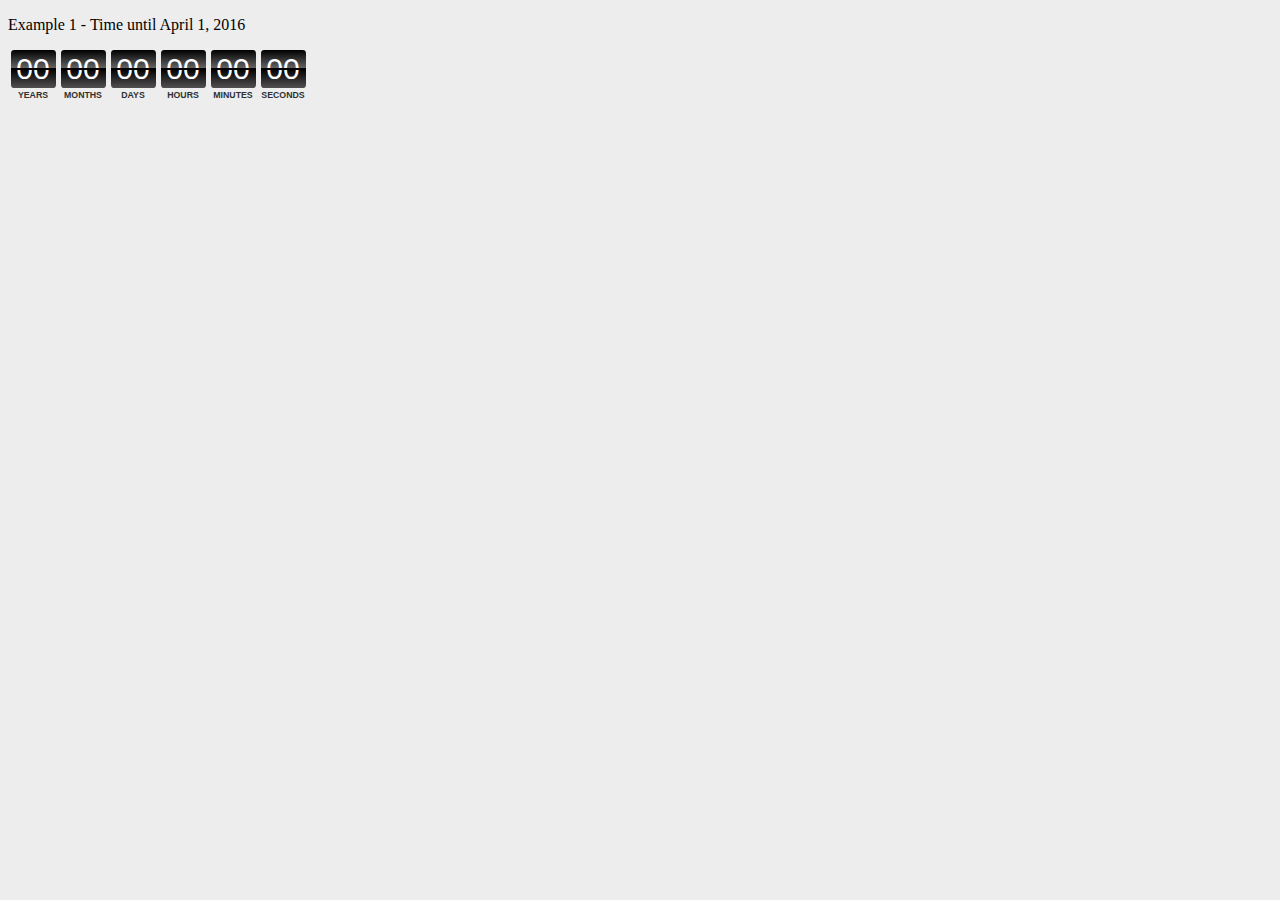
<file: 2016vote/js/ui/countdown_v5.0/examples 1.html>
﻿<!DOCTYPE html>
<html lang="en">
<head>
<meta http-equiv="Content-Type" content="text/html; charset=utf-8">
<title>Countdown Examples 1</title>


</head>
<body style="background-color:#EDEDED">





<p>Example 1 - Time until April 1, 2016</p>

<!-- START COUNTDOWN -->
<script src="countdown.js" type="text/javascript"></script>
<script type="application/javascript">

var myCountdownTest = new Countdown({
								 	year	: 2016,
									month	: 1, 
									day		: 1,
									width	: 300, 
									height	: 50
									});



</script>
<!-- END COUNTDOWN -->


</body>
</html>
</file>
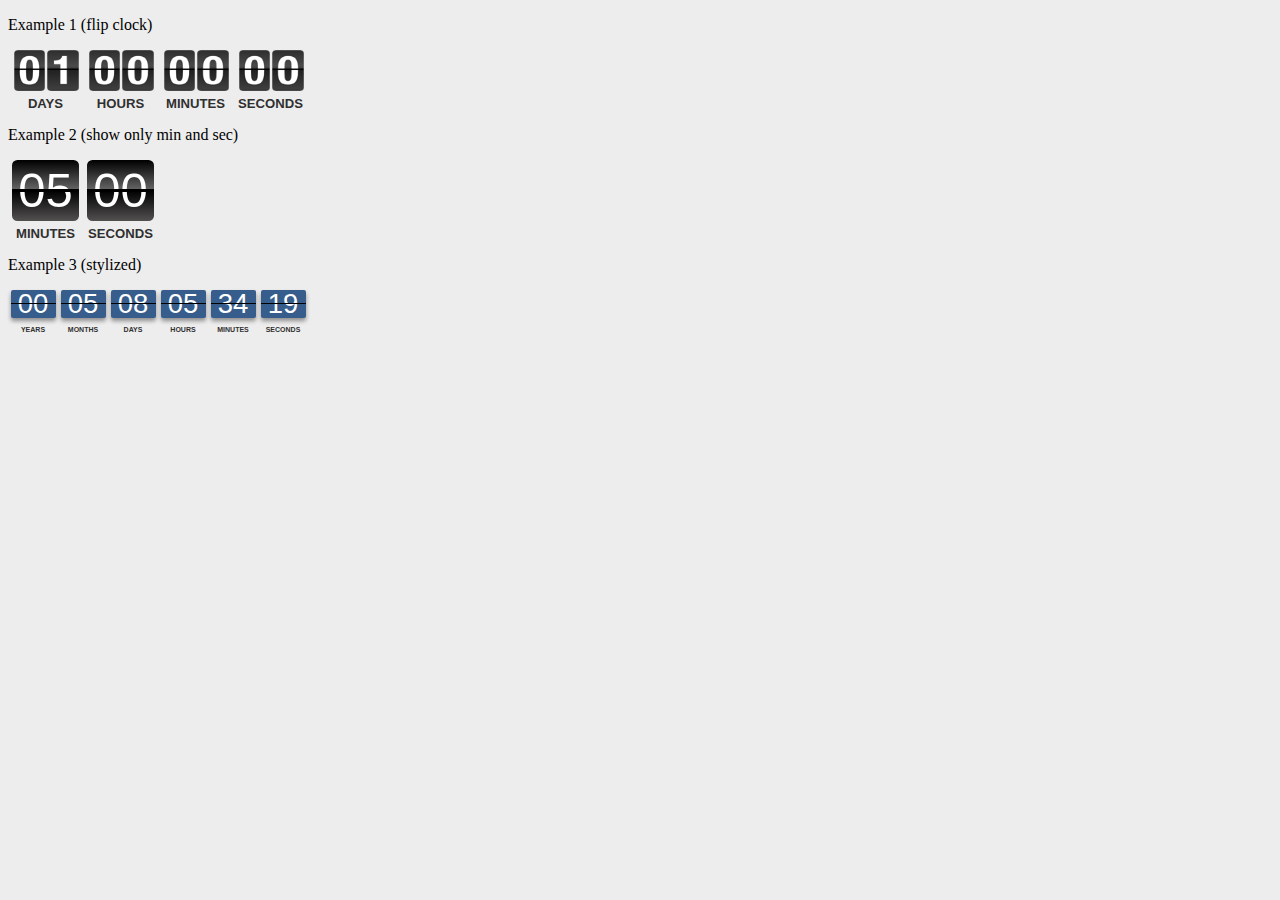
<file: 2016vote/js/ui/countdown_v5.0/examples 2.html>
﻿<!DOCTYPE html>
<html lang="en">
<head>
<meta http-equiv="Content-Type" content="text/html; charset=utf-8">
<title>Countdown Examples 2</title>

<!-- =========================================================== -->
<!-- COUNTDOWN NOTE: 
		When using more than one Countdown, 
		we recommend placing a reference 
		to the script once in HEAD -->
<!-- =========================================================== -->
<script src="countdown.js" type="text/javascript"></script>



</head>
<body style="background-color:#EDEDED">




<!-- =========================================================== -->
<p>Example 1 (flip clock)</p>
<!-- =========================================================== -->
<script type="application/javascript">
var myCountdown1 = new Countdown({
								 	time: 86400 * 1, // 86400 seconds = 1 day
									width:300, 
									height:60,  
									rangeHi:"day",
									style:"flip"	// <- no comma on last item!
									});

</script>



<!-- =========================================================== -->
<p>Example 2 (show only min and sec)</p>
<!-- =========================================================== -->
<script type="application/javascript">
var myCountdown2 = new Countdown({
									time: 300, 
									width:150, 
									height:80, 
									rangeHi:"minute"	// <- no comma on last item!
									});

</script>




<!-- =========================================================== -->
<p>Example 3 (stylized)</p>
<!-- =========================================================== -->
<script type="application/javascript">
var myCountdown4 = new Countdown({
								 	year: (new Date().getFullYear() + 1), 	// I'm cheating here... so I don't have to update this every year!
									//year: 2015, 							// This is what you would normally put in here... just a number for the year
									month:1, 
									day:1, 
									width:300, 
									height:40, 
									padding : 1.0, // Sets the text size to a percentage of the overall height. (I probably should have nemed this better.)
									numbers		: 	{
													font 	: "Arial",
													color	: "#FFFFFF",
													bkgd	: "#365D8B",
													fontSize : 200,
													rounded	: 0.15,				// percentage of size 
													shadow	: {
																x : 0,			// x offset (in pixels)
																y : 3,			// y offset (in pixels)
																s : 4,			// spread
																c : "#000000",	// color
																a : 0.4			// alpha	// <- no comma on last item!
																}
													},
									
									labels : {
												textScale : 0.8,
												offset : 5
											} // <- no comma on last item!
									
									});

</script>


</body>
</html>
</file>
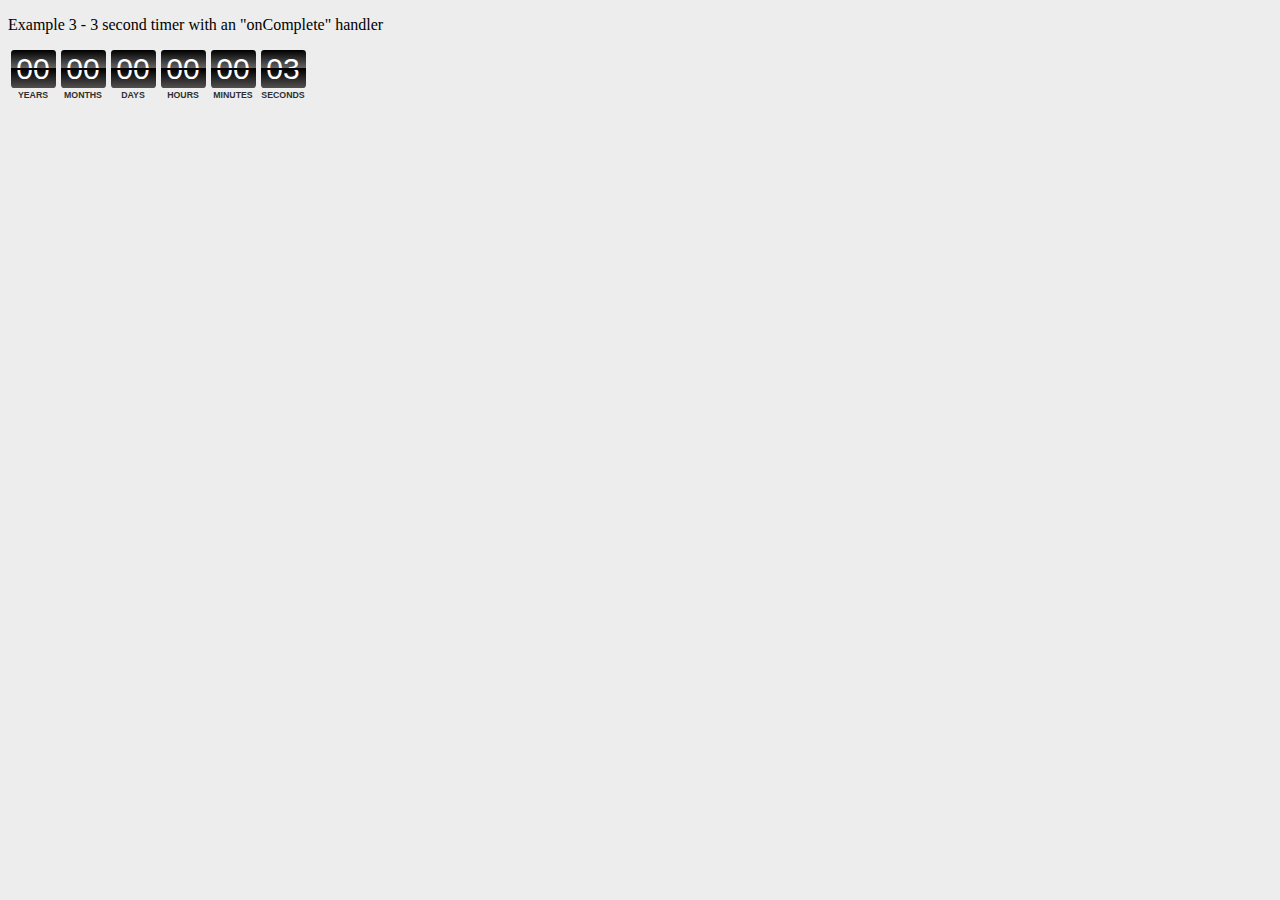
<file: 2016vote/js/ui/countdown_v5.0/examples 3.html>
<!DOCTYPE html>
<html lang="en">
<head>
<meta http-equiv="Content-Type" content="text/html; charset=utf-8">
<title>Countdown Examples 3</title>


</head>
<body style="background-color:#EDEDED">





<p>Example 3 - 3 second timer with an "onComplete" handler</p>

<!-- START COUNTDOWN -->
<script src="countdown.js"></script>

<script>

function doneHandler(result) {
	
	// Result is a javascript Date object, containing the deadline time.
	//
	// 		NOTES on the javascript Date object:
	// 			- months are 0-11, not 1-12
	// 			- "day" is day of the week (0-6) representing sunday-saturday
	// 			- "date" is the day of the month (0-31)
	
	var year = result.getFullYear();
	var month = result.getMonth() + 1; // bump by 1 for humans
	var day = result.getDate();
	var h = result.getHours();
	var m = result.getMinutes();
	var s = result.getSeconds();
	
	var UTC = result.toString();
	
	var output = UTC + "\n";
	output += "year: " + year + "\n";
	output += "month: " + month + "\n";
	output += "day: " + day + "\n";
	output += "h: " + h + "\n";
	output += "m: " + m + "\n";
	output += "s: " + s + "\n";
	
	alert(output);
}

var myCountdownTest = new Countdown({
								 	time: 3,
									width	: 300, 
									height	: 50,
									onComplete : doneHandler
									});



</script>
<!-- END COUNTDOWN -->


</body>
</html>
</file>
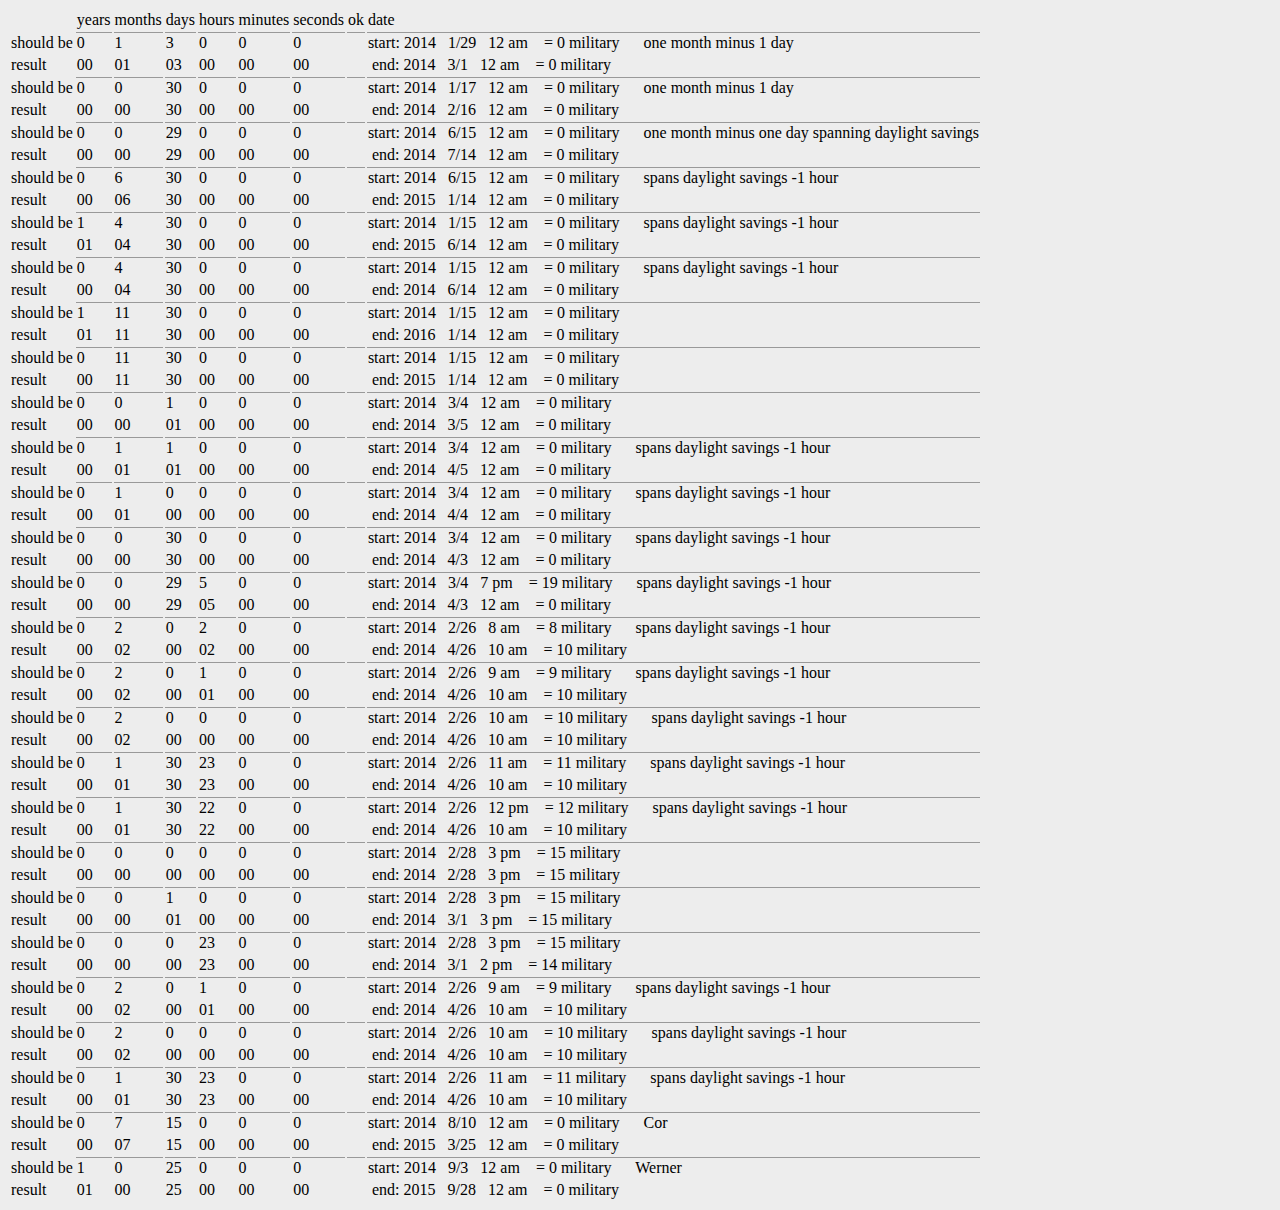
<file: 2016vote/js/ui/countdown_v5.0/tests.html>
<!DOCTYPE html>
<html lang="en">
<head>
<meta http-equiv="Content-Type" content="text/html; charset=utf-8">
<title>Countdown Tests</title>

<script src="countdown.js" type="text/javascript"></script>
<style type="text/css">

p {
	font-family: Verdana, Geneva, sans-serif;
	font-size: 12px;
	line-height: 0px;
}

.red {
	color: #c31c00;
	font-weight:bold;
}

.sectionsep {
	border-top-width: 1px;
	border-top-style: solid;
	border-top-color: #999;
}

.nowrap {
	white-space: nowrap;
}

</style>

</head>
<body style="background-color:#EDEDED">


<table id="mytable" cellpadding="1">
  <tr>
    <td>&nbsp;</td>
    <td>years</td>
    <td>months</td>
    <td>days</td>
    <td>hours</td>
    <td>minutes</td>
    <td>seconds</td>
    <td>ok</td>
    <td>date</td>
  </tr>
</table>


<script type="application/javascript">


var timediff = new jbeeb.TimeDiff({
	rangeHi : "year",
	rangeLo : "second"
});

function makeDate(y, mo, day, h, m, s){
	//console.log(new Date(y, mo-1, day || 0, h || 0, m || 0, s || 0).toString());
	return new Date(y, mo-1, day || 0, h || 0, m || 0, s || 0);
}

function process(start, target, shouldbe){

	
	var result = timediff.diff(start, target);
	
	var mytable = document.getElementById("mytable");
	
	var tableRowResult = document.createElement("tr");
	var titleResult = document.createElement("td");
	var ty = document.createElement("td");
	var tmo = document.createElement("td");
	var td = document.createElement("td");
	var th = document.createElement("td");
	var tm = document.createElement("td");
	var ts = document.createElement("td");
	var tok = document.createElement("td");
	var tdate = document.createElement("td");
	
	tableRowResult.appendChild(titleResult).innerHTML = "result";
	tableRowResult.appendChild(ty);
	tableRowResult.appendChild(tmo);
	tableRowResult.appendChild(td);
	tableRowResult.appendChild(th);
	tableRowResult.appendChild(tm);
	tableRowResult.appendChild(ts);
	tableRowResult.appendChild(tok);
	tableRowResult.appendChild(tdate);
	
	ty.innerHTML = result.year;
	tmo.innerHTML = result.month;
	td.innerHTML = result.day;
	th.innerHTML = result.hour;
	tm.innerHTML = result.minute;
	ts.innerHTML = result.second;
	tok.innerHTML = "";
	tdate.innerHTML = "&nbsp;end: " + printDate(target);
	
	
	
	
	//---------------------------
	
	var tableRowShouldbe = document.createElement("tr");
	var titleShouldBe = document.createElement("td");
	var sy = document.createElement("td");
	var smo = document.createElement("td");
	var sd = document.createElement("td");
	var sh = document.createElement("td");
	var sm = document.createElement("td");
	var ss = document.createElement("td");
	var sok = document.createElement("td");
	var sdate = document.createElement("td");
	sdate.setAttribute("nowwrap", "nowrap");
	sdate.className = "noWrap";
	
	tableRowShouldbe.appendChild(titleShouldBe).innerHTML = "should be";
	tableRowShouldbe.appendChild(sy);
	tableRowShouldbe.appendChild(smo);
	tableRowShouldbe.appendChild(sd);
	tableRowShouldbe.appendChild(sh);
	tableRowShouldbe.appendChild(sm);
	tableRowShouldbe.appendChild(ss);
	tableRowShouldbe.appendChild(sok);
	tableRowShouldbe.appendChild(sdate);
	
	sy.className = smo.className = sd.className = sh.className = sm.className = ss.className = sok.className = sdate.className = "sectionsep";
	
	sy.innerHTML = shouldbe.y;
	smo.innerHTML = shouldbe.mo;
	sd.innerHTML = shouldbe.d;
	sh.innerHTML = shouldbe.h;
	sm.innerHTML = shouldbe.m;
	ss.innerHTML = shouldbe.s;
	sok.innerHTML = "";
	sdate.innerHTML = "start: " + printDate(start) + (shouldbe.note ? "&nbsp;&nbsp;&nbsp;&nbsp; " + shouldbe.note : "");
	
	var fail = false;
	if(parseInt(shouldbe.y) != parseInt(result.year) ) {
		ty.className = "red";
		fail = true;
	}
	if(parseInt(shouldbe.mo) != parseInt(result.month) ) {
		tmo.className = "red";
		fail = true;
	}
	if(parseInt(shouldbe.d) != parseInt(result.day) ) {
		td.className = "red";
		fail = true;
	}
	if(parseInt(shouldbe.h) != parseInt(result.hour) ) {
		th.className = "red";
		fail = true;
	}
	if(parseInt(shouldbe.m) != parseInt(result.minute) ) {
		tm.className = "red";
		fail = true;
	}
	if(parseInt(shouldbe.s) != parseInt(result.second) ) {
		ts.className = "red";
		fail = true;
	}
	
	if(fail){
		tok.className = "red";
		tok.innerHTML = "CHECK";
	}
	
	
	mytable.appendChild(tableRowShouldbe);
	mytable.appendChild(tableRowResult);
	
	
}

function printDate(Vhr){
	var ampm = Vhr.getHours() > 11 ? "pm" : "am";
	var hrs = Vhr.getHours() % 12;
	hrs = hrs == 0 ? 12 : hrs;
	return Vhr.getFullYear() + " &nbsp;&nbsp;" + (Vhr.getMonth() + 1) + "/" + Vhr.getDate() + " &nbsp;&nbsp;" + hrs + " " + ampm + " &nbsp;&nbsp; = " + Vhr.getHours() + " military ";
}



// ------------------------------------------
// > 1 year random tests
// ------------------------------------------


process(
	makeDate(2014, 1, 29),
	makeDate(2014, 3, 1),
	{y:0, mo:1, d:3, h:0, m:0, s:0, note:"one month minus 1 day"}
);

process(
	makeDate(2014, 1, 17),
	makeDate(2014, 2, 16),
	{y:0, mo:0, d:30, h:0, m:0, s:0, note:"one month minus 1 day"}
);

//NOTE: May fail due to daylight wavings time (+1 hour across the year
process(
	// 6 whole months between
	// + 16 days from June 15 to June 30 (including June 15th because it's set to 00:00 so its a whole day)
	// + 13 days of July (not including the 14th because it's set to 00:00)
	// == 29 days
	makeDate(2014, 6, 15),
	makeDate(2014, 7, 14),
	{y:0, mo:0, d:29, h:0, m:0, s:0, note:"one month minus one day spanning daylight savings"}
);




//NOTE: May fail due to daylight wavings time (+1 hour across the year
process(
	// 6 whole months between
	// + 17 days from Dec 15 to Dec 31 (including Dec 15th because it's set to 00:00 so its a whole day)
	// + 13 days of Jan (not including the 14th because it's set to 00:00)
	// == 30 days
	makeDate(2014, 6, 15),
	makeDate(2015, 1, 14),
	{y:0, mo:6, d:30, h:0, m:0, s:0, note:"spans daylight savings -1 hour"}
);


process(
	// 4 whole months between
	// + 17 days from May 15 to May 31 (including may 15th because it's set to 00:00 so its a whole day)
	// + 13 days of jun (not including the 14th because it's set to 00:00)
	// == 30 days
	makeDate(2014, 1, 15),
	makeDate(2015, 6, 14),
	{y:1, mo:4, d:30, h:0, m:0, s:0, note:"spans daylight savings -1 hour"}
);

// ------------------------------------------
// Random spot tests
// ------------------------------------------
process(
	// 4 whole months between
	// + 17 days from May 15 to May 31 (including may 15th because it's set to 00:00 so its a whole day)
	// + 13 days of June (not including the 14th because it's set to 00:00)
	// == 30 days
	makeDate(2014, 1, 15),
	makeDate(2014, 6, 14),
	{y:0, mo:4, d:30, h:0, m:0, s:0, note:"spans daylight savings -1 hour"}
);

process(
	makeDate(2014, 1, 15),
	makeDate(2016, 1, 14),
	{y:1, mo:11, d:30, h:0, m:0, s:0}
);

process(
	makeDate(2014, 1, 15),
	makeDate(2015, 1, 14),
	{y:0, mo:11, d:30, h:0, m:0, s:0}
);

process(
	makeDate(2014, 3, 4),
	makeDate(2014, 3, 5),
	{y:0, mo:0, d:1, h:0, m:0, s:0}
);

process(
	makeDate(2014, 3, 4),
	makeDate(2014, 4, 5),
	{y:0, mo:1, d:1, h:0, m:0, s:0, note:"spans daylight savings -1 hour"}
);

process(
	makeDate(2014, 3, 4),
	makeDate(2014, 4, 4),
	{y:0, mo:1, d:0, h:0, m:0, s:0, note:"spans daylight savings -1 hour"}
);

process(
	makeDate(2014, 3, 4),
	makeDate(2014, 4, 3),
	{y:0, mo:0, d:30, h:0, m:0, s:0, note:"spans daylight savings -1 hour"}
);

process(
	// 3/4 -> 4/4 < 1 month
	// => 
	// + 3/4 to 3/31 = 27
	// + 4/1 to 4/3 = 2 (not including 4/3 since the date is set to 00:00 o'clock)
	// == 29 days
	// => add up hours
	// + 3/4 @ 19:00 - midnight = 5 hours.
	// + 0 (going to midnight of 4/2 or 00:00 or 4/3 however you see it.
	// == 5 horus
	makeDate(2014, 3, 4, 19),
	makeDate(2014, 4, 3),
	{y:0, mo:0, d:29, h:5, m:0, s:0, note:"spans daylight savings -1 hour"}
);

process(
	// 2 months + 2 horus
	makeDate(2014, 2, 26, 8),
	makeDate(2014, 4, 26, 10),
	{y:0, mo:2, d:0, h:2, m:0, s:0, note:"spans daylight savings -1 hour"}
);


process(
	// 2 monts + 1 hour
	makeDate(2014, 2, 26, 9),
	makeDate(2014, 4, 26, 10),
	{y:0, mo:2, d:0, h:1, m:0, s:0, note:"spans daylight savings -1 hour"}
);


process(
	// 2 months even
	makeDate(2014, 2, 26, 10),
	makeDate(2014, 4, 26, 10),
	{y:0, mo:2, d:0, h:0, m:0, s:0, note:"spans daylight savings -1 hour"}
);

process(
	// 1 month 30 days + 23 hours
	makeDate(2014, 2, 26, 11),
	makeDate(2014, 4, 26, 10),
	{y:0, mo:1, d:30, h:23, m:0, s:0, note:"spans daylight savings -1 hour"}
);

process(
	// 1 month 30 days + 22 hours
	makeDate(2014, 2, 26, 12),
	makeDate(2014, 4, 26, 10),
	{y:0, mo:1, d:30, h:22, m:0, s:0, note:"spans daylight savings -1 hour"}
);

process(
	// 0
	makeDate(2014, 2, 28, 15),
	makeDate(2014, 2, 28, 15),
	{y:0, mo:0, d:0, h:0, m:0, s:0}
);
process(
	// 1 day
	makeDate(2014, 2, 28, 15),
	makeDate(2014, 3, 1, 15),
	{y:0, mo:0, d:1, h:0, m:0, s:0}
);
process(
	// 23 hours
	makeDate(2014, 2, 28, 15),
	makeDate(2014, 3, 1, 14),
	{y:0, mo:0, d:0, h:23, m:0, s:0}
);

process(
	// 2 months 1 hour
	makeDate(2014, 2, 26, 9),
	makeDate(2014, 4, 26, 10),
	{y:0, mo:2, d:0, h:1, m:0, s:0, note:"spans daylight savings -1 hour"}
);
process(
	// 2 months
	makeDate(2014, 2, 26, 10),
	makeDate(2014, 4, 26, 10),
	{y:0, mo:2, d:0, h:0, m:0, s:0, note:"spans daylight savings -1 hour"}
);

process(
	// 2/26 -> 3/26 @ 11 o'clock = 1 month;
	// 3/26 -> 4/26 @ 11 o'clock = overshoot by 1 hour
	// 	=> 1 month
	// 	+ 5 days remaining in march
	// 	+ 25 days till midnight of the 26th
	// => 
	// 	+ 23 hours till 10 o'clock
	makeDate(2014, 2, 26, 11),
	makeDate(2014, 4, 26, 10),
	{y:0, mo:1, d:30, h:23, m:0, s:0, note:"spans daylight savings -1 hour"}
);


// Crosses a year - negative month, positive day  ( thanks Cor )
// 
process(
	// 8/10/2014 -> 3/10/2015 = 7 months
	// 3/10/2015 -> 3/25/2015 = 15 days
	makeDate(2014, 8, 10),
	makeDate(2015, 3, 25),
	{y:0, mo:7, d:15, h:0, m:0, s:0, note:"Cor"}
);

// Crosses a year - same month, positive day ( thanks Werner )
process(
	// 9/3 -> 9/28 = 12 months
	// 25 days
	makeDate(2014, 9, 3),
	makeDate(2015, 9, 28),
	{y:1, mo:0, d:25, h:0, m:0, s:0, note:"Werner"}
);



</script>

</body>
</html>
</file>
